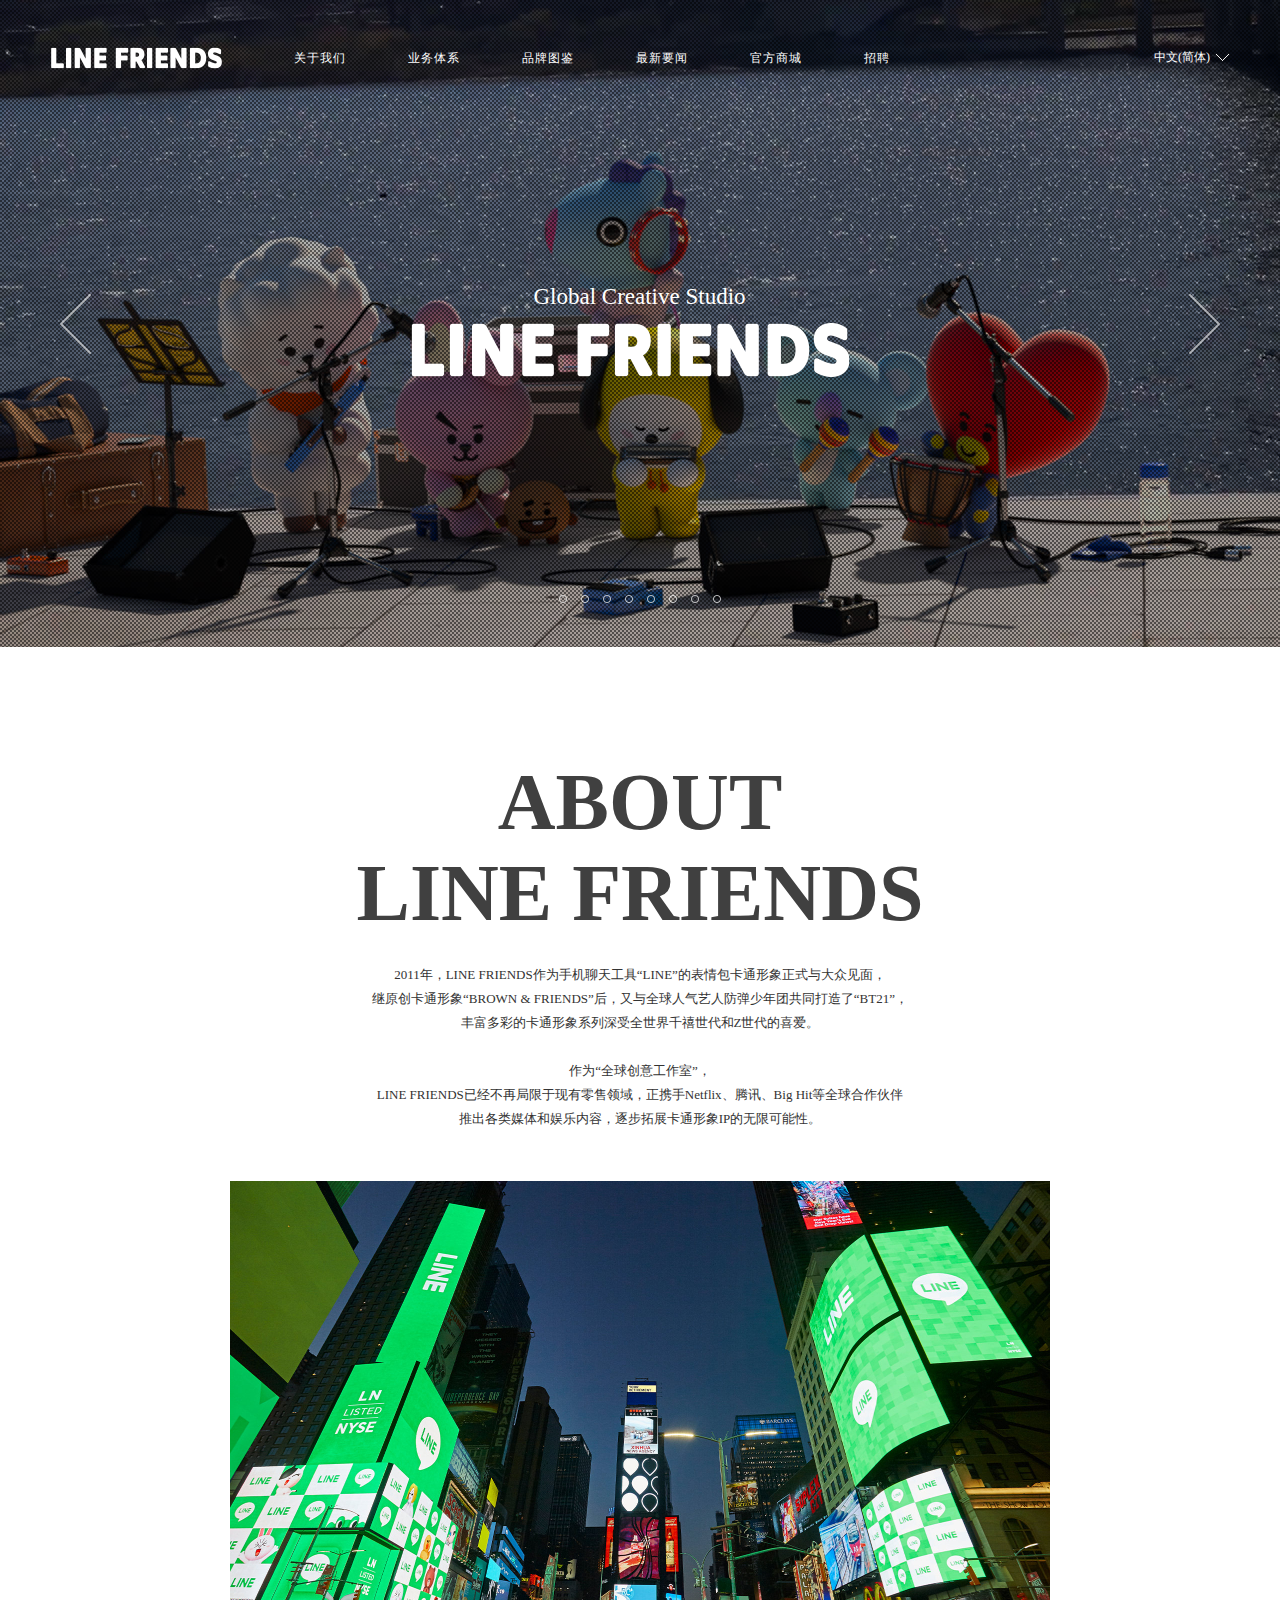
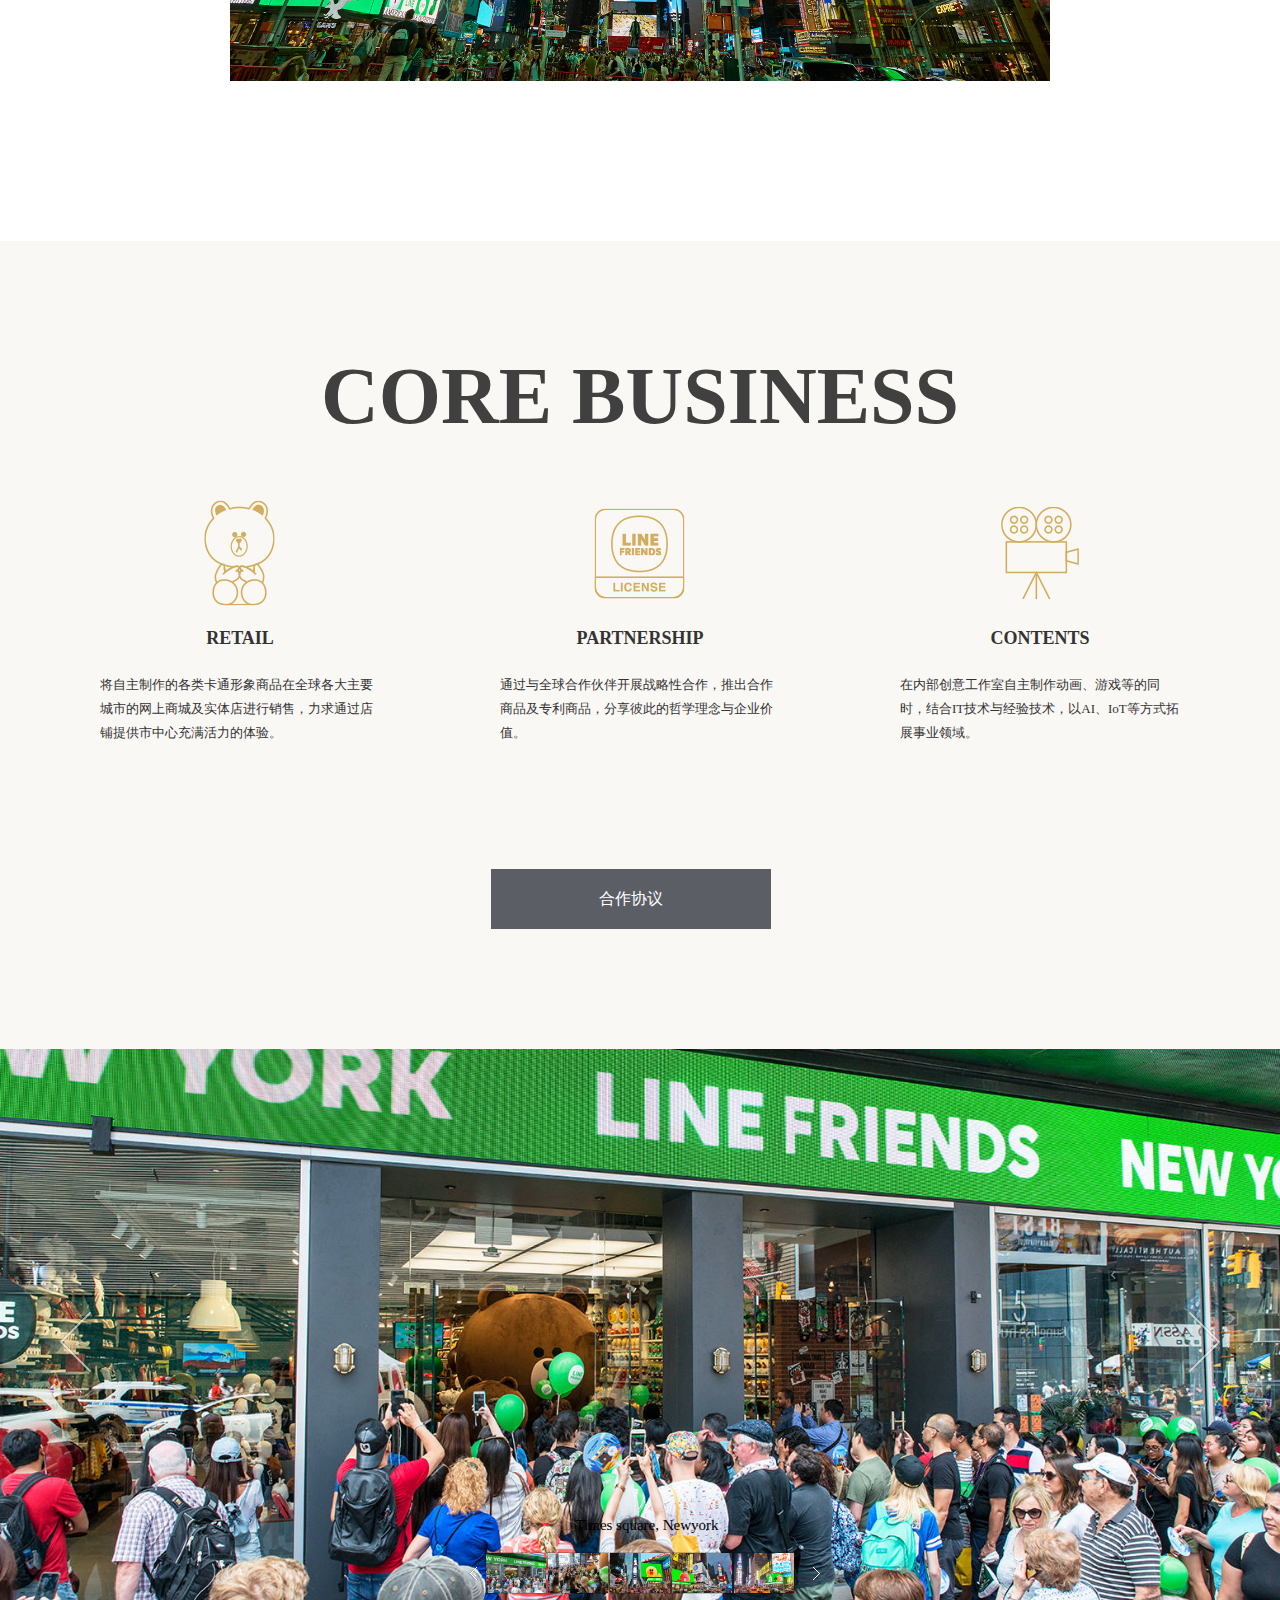
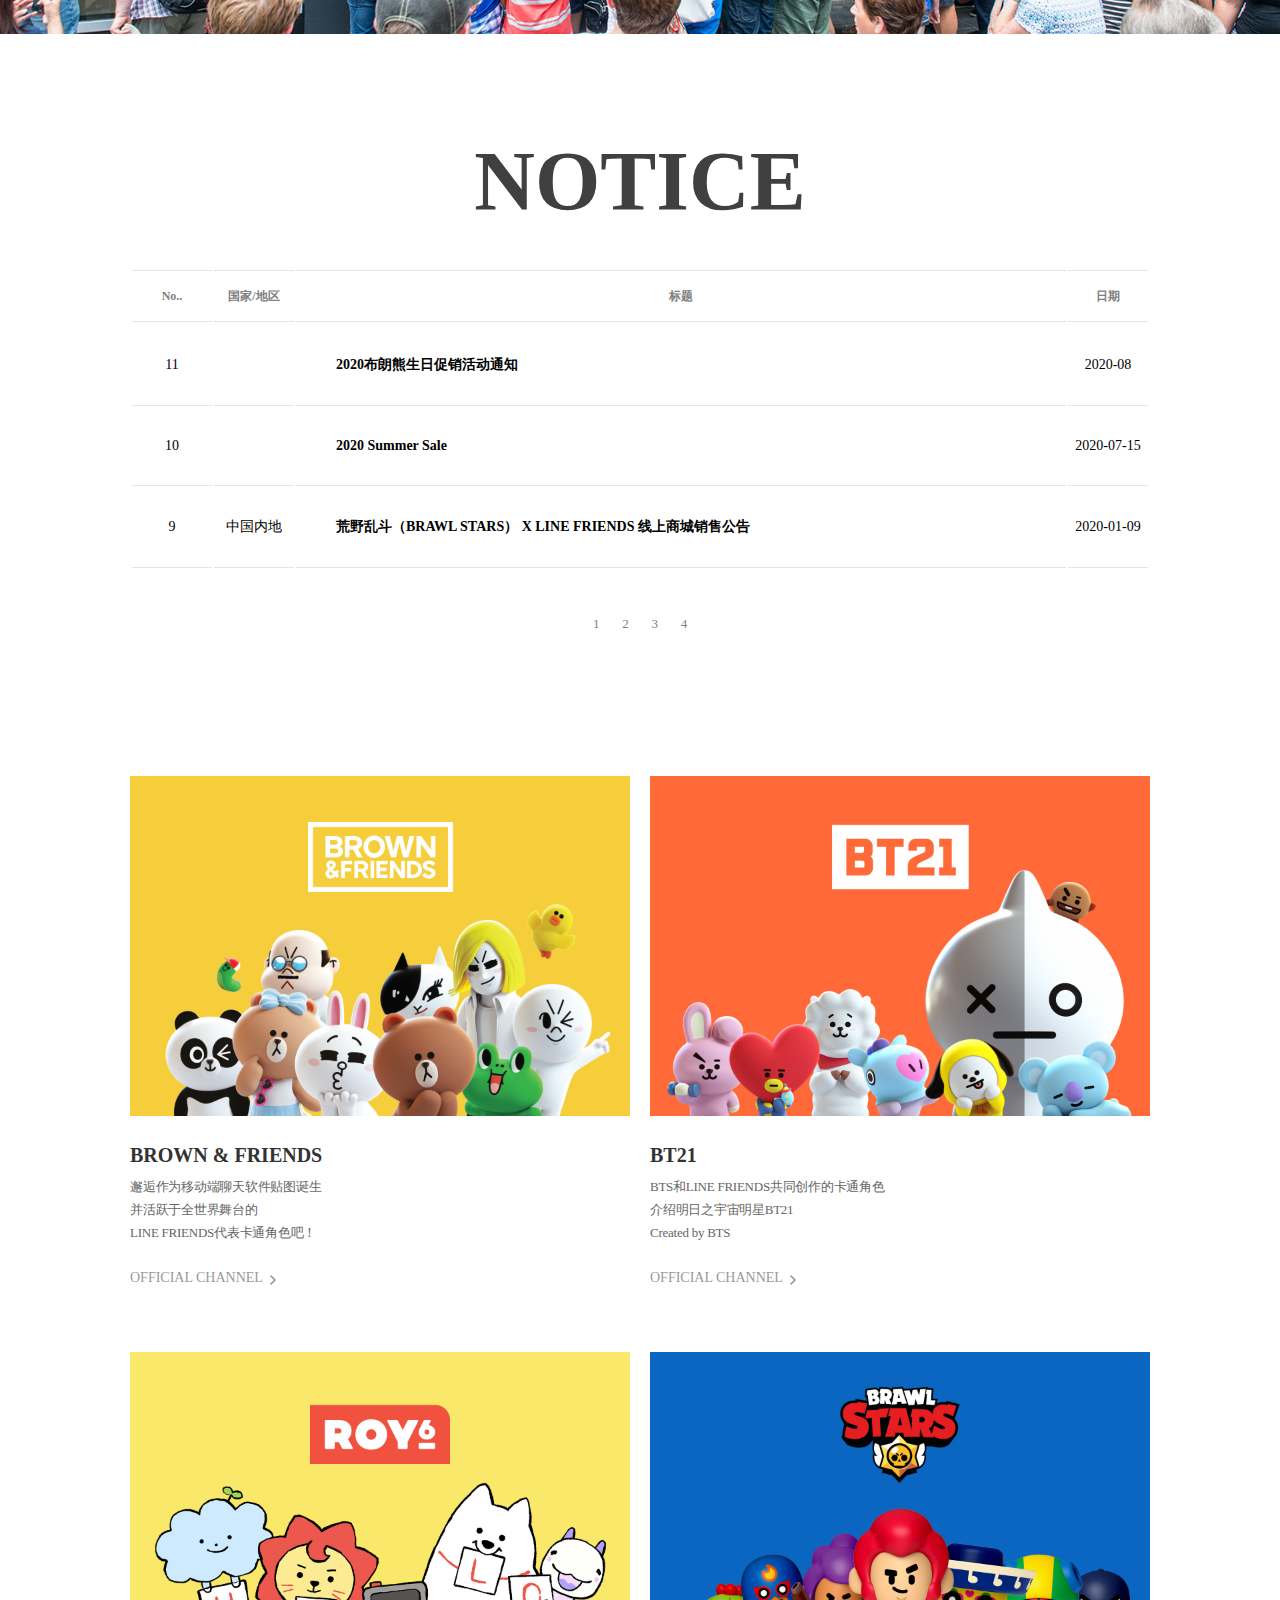
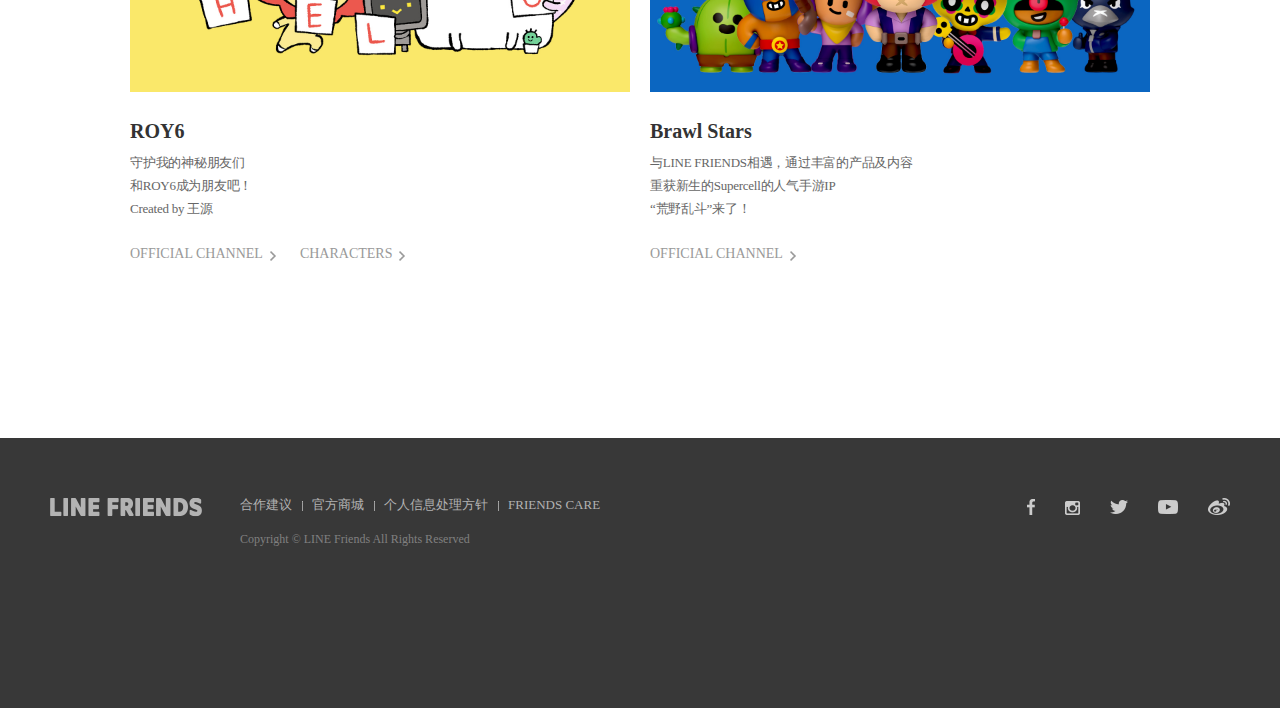
<file: index.html>
<!DOCTYPE html>
<html>
	<head>
		<meta charset="utf-8">
		<meta http-equiv="X-UA-Compatible" content="IE=edge">
		<title>LINE FRIENDS Corporation</title>
		<link rel="shortcut icon" href="./img/ico.JPG">
		<link rel="stylesheet" href="css/line_friends.css"  type="text/css">
	</head>
	<body>
		<div id="wrap">
			<div id="header">
				<div class="hd">
					<h1 class="logo">
						<a href="#index.html">
							<span class="blind">LINE FRIENDS</span>
						</a>
					</h1>
						<ul class="navi">
							<li><a href="javascript:scrollMove(#about)" class="about" >关于我们</a></li>
							<li><a href="javascript:scrollMove(#business)" class="business" >业务体系</a></li>
							<li><a href="javascript:scrollMove(#gallery)" class="gallery" >品牌图鉴</a></li>
							<li><a href="javascript:scrollMove(#notice)" class="notice" >最新要闻</a></li>
							<li><a href="#collection.html" target="_blank" >官方商城</a></li>
							<li><a href="#caree.html" target="_blank" >招聘</a></li>
						</ul>
					<div class="select_lang" id="lngSel">
						<a href="" class="select_opt">中文(简体)</a>
						<div class="drop_box">
							<ul>
								<li>
									<a href="?lang=ko">한국어</a>
								</li>
								<li>
									<a href="?lang=en">ENGLISH</a>
								</li>
								<li>
									<a href="?lang=jp">日本语</a>
								</li>
								<li>
									<a href="?lang=zh CN">中文（简体）</a>
								</li>
								<li>
									<a href="?lang=zh TW">中文（繁体）</a>
								</li>
							</ul>
						</div>
					</div>
				</div>
			</div>
		</div>
		<div id="container">
			<div class="spot">
				<div class="bg_dim">	</div>
				<div class="spot_bg_img">
					<img src="img/index/d51d7f1c7ecb429aa2b31bfaf7cc715d.jpg" alt="main banner 0" id="bgImg1" class="portrait" date_img="1" style="display:none">
					<img src="img/index/c61b343fd11d43969aaa2b50d43251fd.jpg" alt="main banner 1" id="bgImg1" class="portrait" date_img="2" style="display:block">
					<img src="img/index/6bd7c1c739e34972bfa43408a1433a53.jpg" alt="main banner 2" id="bgImg1" class="portrait" date_img="3" style="display:none">
					<img src="img/index/6b1b9066a11e4d9f8a54a616dc5b3c81.jpg" alt="main banner 3" id="bgImg1" class="portrait" date_img="4" style="display:none">
					<img src="img/index/a7fabe6e264d40c4b2a72b309ae6e77e.jpg" alt="main banner 4" id="bgImg1" class="portrait" date_img="5" style="display:none">
					<img src="img/index/c1627db7109a4ddd969396afb545d2dc.jpg" alt="main banner 5" id="bgImg1" class="portrait" date_img="6" style="display:none">
					<img src="img/index/ccdd57946dfa4431951c4036e9a222ae.jpg" alt="main banner 6" id="bgImg1" class="portrait" date_img="7" style="display:none">
					<img src="img/index/faea826fd5ae4688af5d0cf9e36cab86.jpg" alt="main banner 7" id="bgImg1" class="portrait" date_img="8" style="display:none">
				</div>
				<div class="spot_txt">
					<p>Global Creative Studio</p>
					<h2>
						<span class="blind">LINE FRIENDS</span>
					</h2>
				</div>
				<ul class="move_spot">
					<li>
						<a href="" class="next">
							<span class="blind">next</span>
						</a>
					</li>
					<li>
						<a href="" class="prev">
							<span class="blind">prev</span>
						</a>
					</li>
				</ul>
				<div class="page">
					<ul>
						<li><a href="" id="img0"></a></li>
						<li><a href="" id="img1"></a></li>
						<li><a href="" id="img2"></a></li>
						<li><a href="" id="img3"></a></li>
						<li><a href="" id="img4"></a></li>
						<li><a href="" id="img5"></a></li>
						<li><a href="" id="img6"></a></li>
						<li><a href="" id="img7"></a></li>
					</ul>
				</div>
			</div>
			<div id="content">
				<div id="about" class="section_about">
					<h2>
						ABOUT 
						<br>
						LINE FRIENDS
					</h2>
					<p>
						2011年，LINE FRIENDS作为手机聊天工具“LINE”的表情包卡通形象正式与大众见面，
						<br>
						继原创卡通形象“BROWN & FRIENDS”后，又与全球人气艺人防弹少年团共同打造了“BT21”，
						<br>
						丰富多彩的卡通形象系列深受全世界千禧世代和Z世代的喜爱。
						<br>
						<br>
						作为“全球创意工作室”，
						<br>
						LINE FRIENDS已经不再局限于现有零售领域，正携手Netflix、腾讯、Big Hit等全球合作伙伴
					  <br>
						推出各类媒体和娱乐内容，逐步拓展卡通形象IP的无限可能性。
					</p>
					<div class="thumb">
						<img src="img/index/About_pc.jpg" alt="About Thumbnail Image" >
					</div>
					
				</div>
				<div class="section" id="business">
					<h2>CORE BUSINESS</h2>
					<ul class="sec_list">
						<li class="first">
							<div class="thumb">
								<img src="img/index/img_sec_icon4.gif" alt="Character Goods">
							</div>
							<dl>
								<dt>RETAIL</dt>
								<dd>将自主制作的各类卡通形象商品在全球各大主要城市的网上商城及实体店进行销售，力求通过店铺提供市中心充满活力的体验。</dd>
							</dl>
						</li>
						<li>
							<div class="thumb">
								<img src="img/index/img_sec_icon5.gif" alt="Licensing" >
							</div>
							<dl>
								<dt>PARTNERSHIP</dt>
								<dd>通过与全球合作伙伴开展战略性合作，推出合作商品及专利商品，分享彼此的哲学理念与企业价值。</dd>
							</dl>
						</li>
						<li>
							<div class="thumb">
								<img src="img/index/img_sec_icon6.gif" alt="Contents" >
							</div>
							<dl>
								<dt>CONTENTS</dt>
								<dd>在内部创意工作室自主制作动画、游戏等的同时，结合IT技术与经验技术，以AI、IoT等方式拓展事业领域。</dd>
							</dl>
						</li>
					</ul>
					<ul class="btn_area">
						<li>
							<a href="partnership.do">
								<span>合作协议</span>
							</a>
						</li>
					</ul>
				</div>
				<div class="section3" id="gallery">
					<div class="image_view">
						<div class="sec3_bg_img">
							<img id="g1" class="active portrait" src="img/index/5e9e58d2a43c40a599b8918bd72c9df5.jpg" >
							<img src(unknown) id="g2" style="z-index:0" class="portrait">
						</div>
						<ul class="move_sec3">
							<li>
								<a href="" class="next">
									<span class="blind">next</span>
								</a>
							</li>
							<li>
								<a href="" class="prev">
									<span class="blind">prev</span>
								</a>
							</li>
						</ul>
						<h3 class="img_tit">
							<a href="https://goo.gl/maps/zccWjU2PuuZjFNsp7" target="_blank"></a>
								<em id="gallary_title">Times square, Newyork</em>
						</h3>
					</div>
						<div class="img_rolling">
							<ul id="gallyPagging" style="margin-left: 0;">
								<li><a href="" class="on"><img src="img/index/5e9e58d2a43c40a599b8918bd72c9df5.jpg" ></a></li>
								<li><a href=""><img src="img/index/358880900eb04b75a2f854666f0bc2a8.jpg" ></a></li>
								<li><a href=""><img src="img/index/5063a11e33b543ceaf0749cd0c644ac6.jpg" ></a></li>
								<li><a href=""><img src="img/index/67b21996a3344742a5662171cd7677b8.jpg" ></a></li>
								<li><a href=""><img src="img/index/90278d132a464ce2aa2326c23c379790.jpg" alt=""></a></li>
							</ul>
						</div>
						<ul class="rolling_move">
							<li>
								<a href="" class="next">
									<span class="blind">next</span>
								</a>
							</li>
							<li>
								<a href="" class="prev">
									<span class="prev"></span>
								</a>
							</li>
						</ul>
					</div>
		    </div>
				
				<div class="section_notice" id="notice">
					<h2>NOTICE</h2>
					<div class="notice_contents">
						<table collspacing="0" cellpadding="0" border="0" class="tbl_notice">
							<caption class="blind">NOTICE</caption>
							<colgroup>
								<col style="width: 80px;">
								<col style="width: 80px;">
								<col>
								<col style="width: 80px;">
							</colgroup>
							<thead>
								<tr>
									<th scope="col">No..</th>
									<th scope="col">国家/地区</th>
									<th scope="col">标题</th>
									<th scope="col">日期</th>
								</tr>
							</thead>
							<tbody id="notiContent" class="noti_content">
									<tr>
										<td>11</td>
										<td>
        </td>
										<td class="title">
											<a href="#" class="view_detail">
												<strong>2020布朗熊生日促销活动通知</strong>
											</a>
										</td>
										<td>2020-08</td>
									</tr>
									<tr>
										<td>10</td>
										<td>          
										</td>
										<td class="title">
											<a href="#" class="view_detail">
												<strong>2020 Summer Sale</strong>
											</a>
										</td>
										<td>2020-07-15</td>
									</tr>
									<tr>
										<td>9</td>
										<td>
        中国内地</td>
										<td class="title">
											<a href="#" class="view_detail">
												<strong>荒野乱斗（BRAWL STARS） X LINE FRIENDS 线上商城销售公告</strong>
											</a>
										</td>
										<td>2020-01-09</td>
									</tr>
							</tbody>
						</table>
					</div>
					<div class="paginate noti_paginate">
						<ul>
							<li>
								<a href="#noti_page1">
									<span>1</span>
								</a>
							</li>
							<li>
								<a href="#noti_page2">
									<span class="currentPage">2</span>
								</a>
							</li>
							<li>
								<a href="#noti_page3">
									<span class="currentPage">3</span>
								</a>
							</li>
							<li>
								<a href="#noti_page4">
									<span class="currentPage">4</span>
								</a>
							</li>
						</ul>
					</div>
				</div>
				<div class="section5">
					<ul class="ip_list">
						<li>
							<div class="thumb_box">
								<img src="img/index/img_ip_thumb1_v2.jpg" alt="BROWN & FRIENDS" >
							</div>
							<div class="info_desc">
								<strong>BROWN & FRIENDS</strong>
								<p>
									邂逅作为移动端聊天软件贴图诞生
									<br>
									并活跃于全世界舞台的
									<br>
									LINE FRIENDS代表卡通角色吧！
								</p>
							</div>
							<div class="more_btns">
								<a href="http://www.weibo.com/LINEFRIENDSCHINA" target="_blank">OFFICIAL CHANNEL</a>
							</div>
						</li>
						<li>
							<div class="thumb_box">
								<img src="img/index/img_ip_thumb2_v2.jpg" alt="BT21" >
							</div>
							<div class="info_desc">
								<strong>BT21</strong>
								<p>
									BTS和LINE FRIENDS共同创作的卡通角色
									<br>
									介绍明日之宇宙明星BT21
									<br>
									Created by BTS
								</p>
							</div>
							<div class="more_btns">
								<a href="https://www.bt21.com/?lang=zh_CN" target="_blank">OFFICIAL CHANNEL</a>
							</div>
						</li>
						<li>
							<div class="thumb_box">
								<img src="img/index/img_ip_thumb3_v2.jpg" alt="ROY6" >
							</div>
							<div class="info_desc">
								<strong>ROY6</strong>
								<p>
									守护我的神秘朋友们
									<br>
									和ROY6成为朋友吧！
									<br>
									Created by 王源
								</p>
							</div>
							<div class="more_btns">
								<a href="https://www.weibo.com/roy6official/" target="_blank">OFFICIAL CHANNEL</a>
								<a href="https://www.linefriends.com/roy6?lang=zh_CN" target="_blank">CHARACTERS</a>
							</div>
						</li>
						<li>
							<div class="thumb_box">
								<img src="img/index/img_ip_thumb4_v2.jpg" alt="Brawl Stars" >
							</div>
							<div class="info_desc">
								<strong>Brawl Stars</strong>
								<p>
									与LINE FRIENDS相遇，通过丰富的产品及内容
									<br>
									重获新生的Supercell的人气手游IP
									<br>
									“荒野乱斗”来了！
								</p>
							</div>
							<div class="more_btns">
								<a href="https://supercell.com/en/games/brawlstars/" target="_blank">OFFICIAL CHANNEL</a>
							</div>
						</li>
					</ul>
				</div>
				<div id="movieDim" class="dim" style="display:none;"></div>
			</div>
		</div>
		<div class="footer">
			<div class="cont">
				<h2>
					<a href="#">
						<span class="blind">LINE FRIENDS</span>
					</a>
				</h2>
				<div class="txt">
					<ul class="foot_menu">
						<li>
							<a href="/partnership.do">合作建议</a>
						</li>
						<li>
							<a href="https://collection.linefriends.com" target="_blank">官方商城</a>
						</li>
						<li>
							<a href="/personal">个人信息处理方针</a>
						</li>
						<li>
							<a href="/friendscare">FRIENDS CARE</a>
						</li>
					</ul>
					<address>Copyright © LINE Friends All Rights Reserved</address>
				</div>
				<ul class="social_area">
					<li class="social">
						<a href="https://www.facebook.com/linefriends" target="_blank"></a>
					</li>
					<li class="social2">
						<a href="http://instagram.com/linefriends" target="_blank"></a>
					</li>
					<li class="social3">
						<a href="https://www.twitter.com/_LINEFRIENDS" target="_blank"></a>
					</li>
					<li class="social4">
						<a href="https://goo.gl/w0lOVH" target="_blank"></a>
					</li>
					<li class="social5">
						<a href="http://weibo.com/linefriendschina" target="_blank"></a>
					</li>
				</ul>
			</div>
		</div>
	</body>
</html>
</file>
<file: css/line_friends.css>
@charset "utf-8";

/* Common*/
body,p,h1,h2,h3,h4,h5,h6,ul,ol,li,dl,dt,dd,table,th,td,form,fieldset,legend,input,textarea,button{margin:0;padding:0}
body,input,textarea,select,table{font-family:roboto}
img,fieldset{border: 0;}
li{list-style: none;}
em,address{font-style:normal}
a{text-decoration:none}
a:hover,a:focus,a:active{text-decoration: none;}
.blind{visibility: hidden;overflow: hidden;position: absolute;top:0;left:0;width:1px;height:1px;text-indent:-10000px}
html,body{height:100%}
body{position:relative;min-width:1180px}

#header{min-weight: 1180px;}

.hd{position: absolute; top: 0;left: 50%;width: 1180px;height: 80px; margin-left: -590px;z-index: 100;}
.hd .logo a{
	display: block;
	float: left;
	width: 174px;
	height: 24px;
	margin-top: 46px;
	background: url(../img/index/img_logo.png) no-repeat;
}
.hd .navi li{
	float: left;
	margin: 48px 62px 0 0;
}
.hd .navi li:first-child{
	margin-left: 70px;
}
.hd .navi li a{
	font-size: 12px;
	font-family: robotoLight;
	color: #fff;
	letter-spacing: 1px;
}
.hd .select_lang{
	float: right;
	position: relative;
	margin-top: 49px;
}
.hd .select_lang .select_opt{
	display: block;
	padding-right: 20px;
	font-size: 12px;
	color: #fff;
	background:url(../img/index/ico_unfd.png) no-repeat 100% 50%;
}
.hd .select_lang ul{
	display: none;
}
.spot{
	height: 647px;
	position: relative;
	overflow: hidden;
	width: 100%;
	background: #333;
}
.spot .bg_dim{
	position: absolute;
	top: 0;
	left: 0;
	width: 100%;
	height: 100%;
	background: url(../img/index/bg_dim.png) repeat;
	z-index: 10;
}
.spot .spot_bg_img img.portrait{
	width: 100%;
	height: auto;
}
.spot .spot_bg_img img{
	position: absolute;
	top: 50%;
	left: 50%;
	z-index: 0;
	-webkit-transform: translate(-50%, -50%);
}
.spot .spot_txt{
	position: absolute;
	top: 50%;
	left: 50%;
	width: 459px;
	margin:-40px 0 0 -230px ;
	z-index: 20;
}
.spot .spot_txt p{
	font-size: 23px;
	font-family: volteRegular;
	color: #fff;
	text-align: center;
}
.spot_txt h2{
	width: 441px;
	height: 56px;
	margin-top: 12px;
	background: url(../img/index/img_c_logo.png) no-repeat;
}
.spot .move_spot li a.next{
	right: 60px;
	background-position: 0 -160px;
}
.spot .move_spot li a{
	position: absolute;
	top: 50%;
	width: 31px;
	height: 60px;
	margin-top: -30px;
	background: url(../img/index/spr.png);
	z-index: 10;
}
.spot .move_spot li a.prev{
	left: 60px;
	background-position: 0 -230px;
}
.spot .page{
	position: absolute;
	bottom: 40px;
	width: 100%;
	z-index: 20;
}
.spot .page ul{
	text-align: center;
}
.spot .page ul li{
	display: inline-block;
	margin-left: 10px;
	zoom: 1;
}
.spot .page ul li:first-child{
	margin-left: 0;
}
.spot .page ul li a{
	display: block;
	width: 8px;
	height: 8px;
	background: url(../img/index/spr.png) no-repeat;
	background-position: 0 -150px;	
}
.section_about{
	position: relative;
	padding: 110px 0 160px;
	text-align: center;
}
.section_about h2{
	font-family: volteSemiBold;
	font-size: 80px;
	color: #404040;
	margin-bottom: 24px;
}
.section_about p{
	font-family: NanumBarunGothic;
	font-size:13px ;
	color: #333;
	line-height: 24px;
	width: 680px;
	margin: 0 auto;
}
.section_about .thumb{
	width: 820px;
	margin: 50px auto 0;
}
.section_about .thumb img{
	display: block;
	width: 100%;
}
.section{
	position: relative;
	background: #FAF8F5;
}
.section h2{
	padding: 110px 0 20px;
	font-size: 80px;
	color: #404040;
	text-align: center;
	font-family: volteSemiBold;
}
.section .sec_list{
	overflow: hidden;
	margin: 0 auto;
	width: 1080px;
}
.section .sec_list li{
	float: left;
	width: 280px;
	margin: 36px 0 0 120px;
	color: #333;
}
.section .sec_list li.first{
	margin-left: 0;
}
.section .sec_list li dl dt{
	margin: 16px 0 24px ;
	text-align: center;
	font-family: volteSemiBold;
	font-size: 18px;
	font-weight: 600;
}
.section .sec_list li dl dd{
	overflow: hidden;
	font-size: 13px;
	line-height: 24px;
	height: 120px;
	font-family: NanumBarunGothic;
}
.section .btn_area{
	overflow: hidden;
	padding: 76px 0 120px;
	text-align: center;
}
.section .btn_area li{
	display: inline-block;
	width: 280px;
	height: 60px;
	text-align: center;
	background: #00B962;
	line-height: 60px;
	zoom:1
}
.section .btn_area li:first-child{
	margin-right: 18px;
	background: #5C5E66;
	color: #FFFFFF;
}
.section .btn_area li a{
	display: block;
	color: #FFFFFF;
}
.section3{
	height: 585px;
	position: relative;
	overflow: hidden;
	width: 100%;
	background: #333;
}
.section3 .image_view{
	position: relative;
	height: 100%;
}
.section3 .sec3_bg_img img.portrait{
	width: 100%;
	height: auto;
}
.section3 .sec3_bg_img img{
	position: absolute;
	top: 50%;
	left: 50%;
	transform: translate(-50px,-50px);
	-webkit-transform: translate(-50%, -50%);
}
.section3 .image_view .move_sec3 li a {
	position: absolute;
	top: 50%;
	width: 31px;
	height: 60px;
	margin-top: -30px;
	background: url(../img/index/spr.png) no-repeat;
}
.section3 .image_view .move_sec3 li a.next{
	right: 60px;
	background-position: 0 -160px;
}
.section3 .image_view .move_sec3 li a.prev{
	left: 60px;
	background-position: 0 -230px;
}
.section3 h3.img_tit{
	position: absolute;
	left: 0;
	bottom: 100px;
	width: 100%;
	font-size: 15px;
	font-family: NanumBarunGothic;
	font-weight: normal;
	text-align: center;
}
.section3 h3.img_tit a{
	padding-left: 14px;
	background: url(../img/index/spr.png) no-repeat;
	background-position: -119px;
	color: #fff;
}
.section3 .img_rolling{
	overflow: hidden;
	position: absolute;
	left: 50%;
	bottom: 40px;
	width: 318px;
	height: 42px;
	margin-left: -155px;
}
.section3 .img_rolling ul{
	margin-left: 0;
	float: left;
	width: 9999px;
}

.section3 .img_rolling li{
	float: left;
	width: 62px;
	height: 42px;
	/* margin-left: 2px; */
}
.section3 .img_rolling li:first-child{
    margin-left: 0;
}
.section3 .img_rolling li a:hover, .section3 .img_rolling li a .on{
	background: url(../img/index/img_bdr_hover.png) no-repeat;
}
.section3 .img_rolling li a{
	display: block;
	width: 62px;
	height: 42px;
	background: url(../img/index/img_bdr.png);
}
.section3 .img_rolling li a img{
	margin: 1px 0 0 1px;
	width: 60px;
	height: 40px;
	/* aspect-ratio: auto 60 / 40;*/
}
.section3 .rolling_move li a{
	position: absolute;
	left: 50%;
	bottom: 53px;
	width: 9px;
	height: 15px;
	background: url(../img/index/spr.png) no-repeat;
}
.section3 .rolling_move li a.next{
	cursor: pointer;
	margin-left: 172px;
	background-position: 0 -320px;
}
.section3 .rolling_move li a.prev{
	cursor: pointer;
	margin-left: -171px;
	background-position: 0 -300px;
}
.section_notice{
	overflow: hidden;
	position: relative;
	background: #fff;
	padding: 99px 0 120px;
}
.section_notice h2{
	margin-bottom: 38px;
	font-size: 84px;
	font-family: volteSemiBold;
	color: #404040;
	text-align: center;
}
.section_notice .notice_contents{
	position: relative;
	width: 1020px;
	margin: 0 auto 40px;
}
.section_notice .notice_contents .tbl_notice{
	width: 100%;
	text-align: center;
	color: #000000;
	font-size: 14px;
}
.section_notice .notice_contents .tbl_notice th{
	height: 50px;
	font-size: 12px;
	border-top: 1px solid #E5E5E5;
	border-bottom: 1px solid #e5e5e5;
	color: #808080;
	
}
.section_notice .notice_contents .tbl_notice td{
	border-bottom: 1px solid #e5e5e5;
	vertical-align: middle;
	padding: 30px 0 31px;
}
.section_notice .notice_contents .tbl_notice td a{
	color: #000000;
}
.section_notice .notice_contents .tbl_notice td.title{
	text-align: left;
	padding-left: 40px;
	padding-right: 40px;
}
.section_notice .paginate{
	overflow: hidden;
	width: 1020px;
	margin: 0 auto;
	font-size: 13px;
	color: #808080;
	text-align: center;
}
.section_notice .paginate li {
    display: inline-block;
    width: 26px;
    height: 26px;
    vertical-align: top;
    line-height: 26px;
}
.section_notice .paginate li a{
	display: block;
	width: 26px;
	height: 26px;
	line-height: 28px;
}
.section_notice .paginate span{
	display: block;
	box-sizing: border-box;
	width: 26px;
	height: 26px;
	font-family: NanumBarunGothic;
	color: #18c24d;
	border: 1px solid #dedede;
}
.section_notice .paginate a[href] span {
    border: 0 !important;
    color: #808080;
}
.section5{
	position: relative;
	padding: 20px 0 110px;
}
.section5 .ip_list:after {
    display: block;
    content: '';
    clear: both;
}
.section5 .ip_list{
	width: 1040px;
	margin: 0 auto;
}
.section5 .ip_list li{
	float: left;
	width: 500px;
	margin: 0 10px 66px;
	box-sizing: border-box;
}
.section5 .ip_list li .thumb_box{
	width: 100%;
	margin-bottom: 28px;
}
.section5 .ip_list li .thumb_box img{
	display: block;
	width: 100%;
}
.section5 .ip_list li .info_desc{
	margin-bottom: 26px;
} 
.section5 .ip_list li .info_desc strong{
	display: block;
	margin-bottom: 8px;
	font-family: volteSemiBold;
	font-size: 20px;
	color: #333;
}
.section5 .ip_list li .info_desc p{
	box-sizing: border-box;
	font-family: NanumBarunGothic;
	font-size: 13px;
	color: #666;
	line-height: 23px;
	letter-spacing: -0.25px;
}
.section5 .ip_list li .more_btns{
	font-size: 0;
}
.section5 .ip_list li .more_btns a{
	display: inline-block;
	font-family: volteSemiBold;
	padding-right: 15px;
	margin-left: 22px;
	font-size: 14px;
	color: #999;
	vertical-align: top;
	background: url(../img/index/bg_btn_arrow2_off.png) no-repeat 100% 5px / 10px;
}

.section5 .ip_list li .more_btns a:first-child {
    margin-left: 0;
}
.footer{
	height: 270px;
	background: #383838;
}
.footer .cont{
	position: relative;
	width: 1180px;
	margin: 0 auto;
} 
.footer .cont h2{
	padding-top: 60px;
}
.footer .cont h2 a{
	display: block;
	width: 152px;
	height: 19px;
	background: url(../img/index/footer_logo.png) no-repeat;
}
.footer .txt{
	position: absolute;
	top:57px;
	left: 190px;
}
.footer .foot_menu{
	overflow: hidden;
	margin-bottom: 18px;
}
.footer .foot_menu li:first-child {
    padding-left: 0;
    background: none;
}
.footer .foot_menu li {
    float: left;
    padding: 0 10px;
    background: url(../img/index/foot_bar.gif) no-repeat 0 6px;
}
.footer .foot_menu li a {
    font-size: 13px;
    font-family: NanumBarunGothic;
    color: #b2b2b2;
}
.footer address{
	font-family: robotoLight;
	font-size: 12px;
	color: gray;
}
.footer .social_area{
	position: absolute;
	top: 60px;
	right: 0;
}
.footer .social_area li{
	float: left;
	margin-left: 30px;
}
.footer .social_area li.social a{
	width: 8px;
	height: 17px;
	background-position: 0 0;
}
.footer .social_area li a{
	display: block;
	background: url(../img/index/spr.png) no-repeat;
}
.footer .social_area li.social2 a{
	width: 15px;
	height: 17px;
	background-position: 0 -20px;
}
.footer .social_area li.social3 a{
	width: 18px;
	height: 17px;
	background-position: 0 -40px;
}
.footer .social_area li.social4 a{
	width: 20px;
	height: 17px;
	background-position: 0 -60px;
}
.footer .social_area li.social5 a{
	width: 22px;
	height: 17px;
	background-position: 0 -80px;
}
</file>
